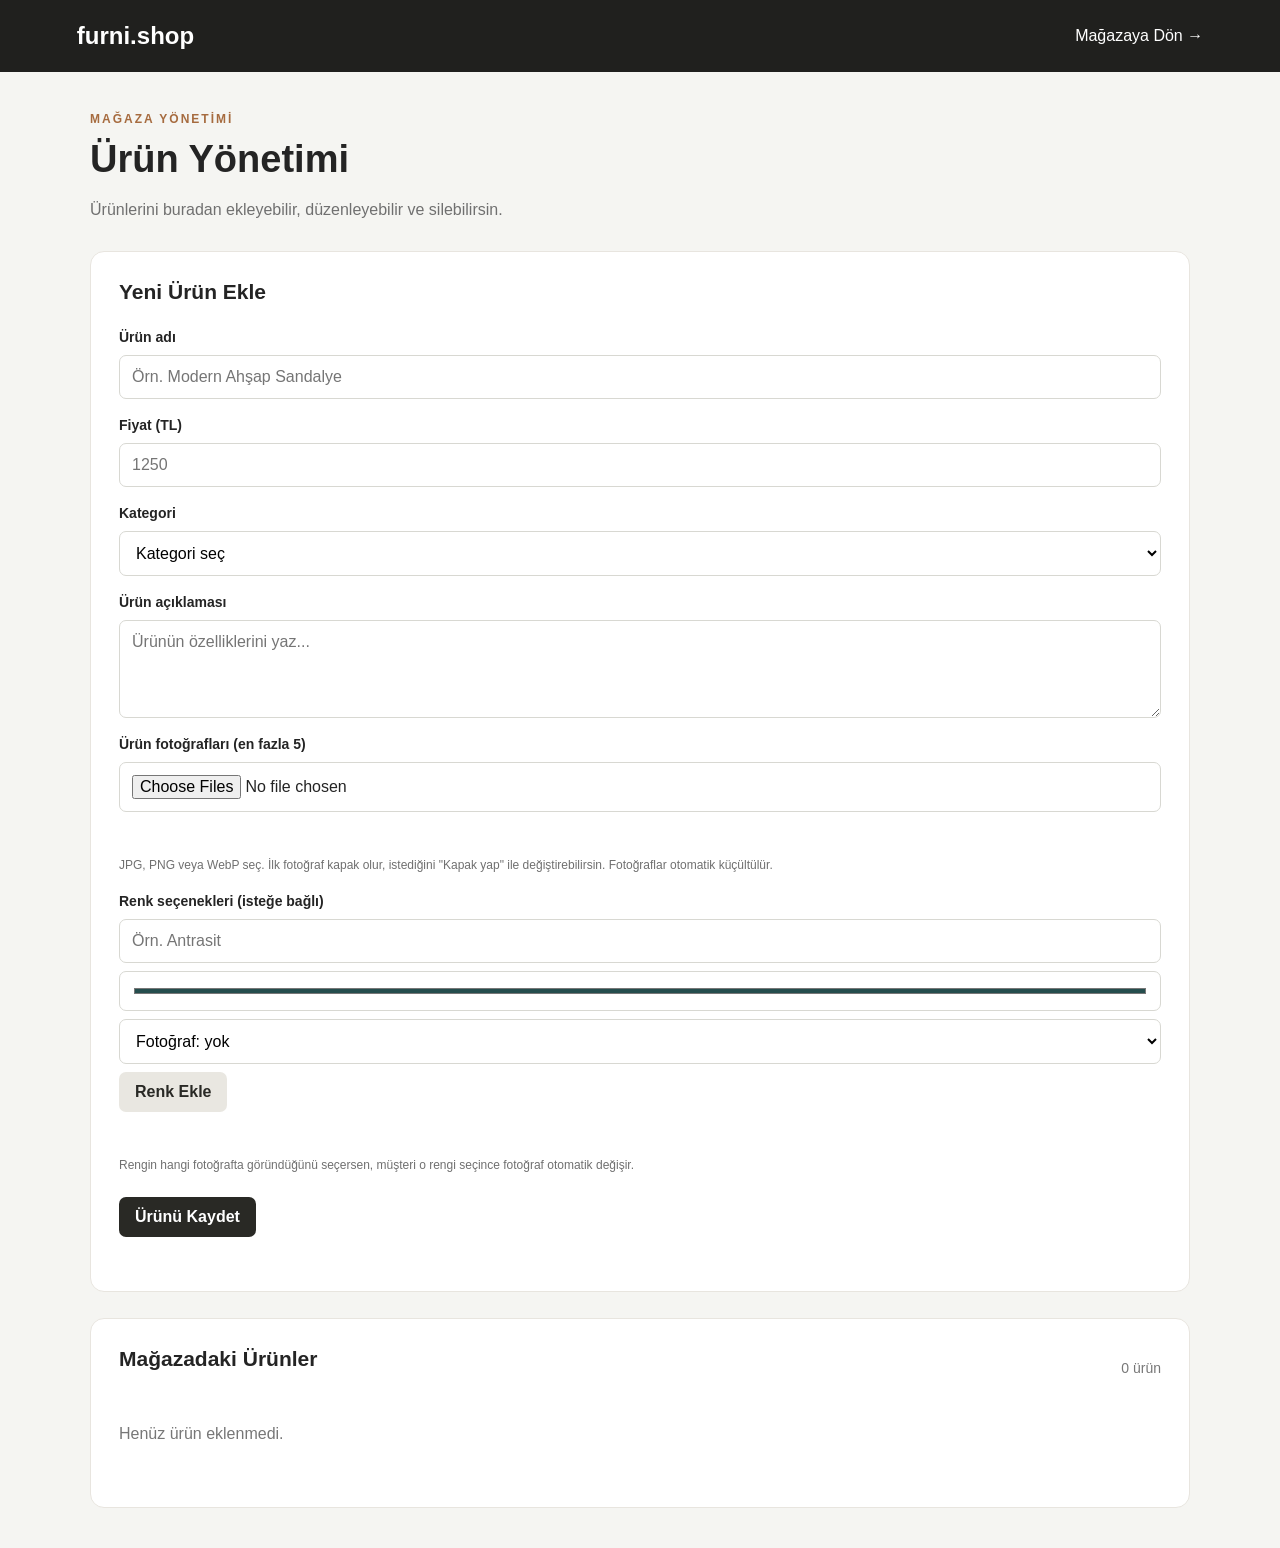
<file: mobilya-sitesi/admin.html>
<!doctype html>
<html lang="tr">
  <head>
    <meta charset="UTF-8" />
    <meta name="viewport" content="width=device-width, initial-scale=1.0" />
    <title>Furni.shop | Yönetim Paneli</title>
    <link rel="stylesheet" href="admin.css" />
    <style>
      .image-previews {
        display: flex;
        flex-wrap: wrap;
        gap: 0.75rem;
        margin: 0.75rem 0;
      }
      .thumb {
        position: relative;
        width: 110px;
      }
      .thumb img {
        width: 110px;
        height: 110px;
        object-fit: cover;
        border-radius: 10px;
        border: 1px solid #ddd;
        display: block;
      }
      .thumb-badge {
        position: absolute;
        top: 6px;
        left: 6px;
        padding: 2px 8px;
        border-radius: 999px;
        background: #254d4d;
        color: #fff;
        font-size: 0.7rem;
      }
      .thumb-remove {
        position: absolute;
        top: 4px;
        right: 4px;
        width: 24px;
        height: 24px;
        border: none;
        border-radius: 50%;
        background: rgba(0, 0, 0, 0.65);
        color: #fff;
        font-size: 1rem;
        line-height: 1;
        cursor: pointer;
      }
      .thumb-cover {
        width: 100%;
        margin-top: 4px;
        padding: 4px;
        border: 1px solid #ccc;
        border-radius: 6px;
        background: #fff;
        font-size: 0.75rem;
        cursor: pointer;
      }
      .color-adder {
        display: flex;
        flex-wrap: wrap;
        gap: 0.5rem;
        align-items: center;
      }
      .color-adder input[type="color"] {
        width: 44px;
        height: 40px;
        padding: 2px;
        border: 1px solid #ccc;
        border-radius: 8px;
        cursor: pointer;
      }
      .color-adder input[id="color-name"] {
        flex: 1 1 160px;
      }
      .color-list {
        display: flex;
        flex-wrap: wrap;
        gap: 0.5rem;
        margin: 0.75rem 0;
      }
      .color-chip {
        display: inline-flex;
        align-items: center;
        gap: 0.5rem;
        padding: 0.3rem 0.5rem 0.3rem 0.4rem;
        border: 1px solid #ddd;
        border-radius: 999px;
        background: #fff;
        font-size: 0.85rem;
      }
      .color-swatch {
        width: 18px;
        height: 18px;
        border-radius: 50%;
        border: 1px solid rgba(0, 0, 0, 0.2);
      }
      .chip-remove {
        border: none;
        background: none;
        color: #d64545;
        font-size: 1.1rem;
        line-height: 1;
        cursor: pointer;
      }
    </style>
  </head>
  <body>
    <header class="topbar">
      <a href="index.html" class="brand">furni.shop</a>
      <a href="index.html" class="store-link">Mağazaya Dön →</a>
    </header>

    <main class="dashboard">
      <section class="heading">
        <p class="eyebrow">MAĞAZA YÖNETİMİ</p>
        <h1>Ürün Yönetimi</h1>
        <p>Ürünlerini buradan ekleyebilir, düzenleyebilir ve silebilirsin.</p>
      </section>

      <section class="panel">
        <h2 id="form-title">Yeni Ürün Ekle</h2>

        <form id="product-form">
          <label for="product-name">Ürün adı</label>
          <input
            id="product-name"
            required
            maxlength="100"
            placeholder="Örn. Modern Ahşap Sandalye"
          />

          <label for="product-price">Fiyat (TL)</label>
          <input
            id="product-price"
            type="number"
            min="0.01"
            step="0.01"
            required
            placeholder="1250"
          />

          <label for="product-category">Kategori</label>
          <select id="product-category" required>
            <option value="">Kategori seç</option>
            <option value="Sandalye">Sandalye</option>
            <option value="Masa">Masa</option>
            <option value="Koltuk">Koltuk</option>
            <option value="Aydınlatma">Aydınlatma</option>
            <option value="Dolap">Dolap</option>
            <option value="Diğer">Diğer</option>
          </select>

          <label for="product-description">Ürün açıklaması</label>
          <textarea
            id="product-description"
            rows="4"
            maxlength="1000"
            placeholder="Ürünün özelliklerini yaz..."
          ></textarea>

          <label for="product-images">Ürün fotoğrafları (en fazla 5)</label>
          <input
            id="product-images"
            type="file"
            accept="image/png,image/jpeg,image/webp"
            multiple
          />
          <div id="image-previews" class="image-previews"></div>
          <p class="hint">
            JPG, PNG veya WebP seç. İlk fotoğraf kapak olur, istediğini "Kapak
            yap" ile değiştirebilirsin. Fotoğraflar otomatik küçültülür.
          </p>

          <label for="color-name">Renk seçenekleri (isteğe bağlı)</label>
          <div class="color-adder">
            <input
              id="color-name"
              maxlength="30"
              placeholder="Örn. Antrasit"
              autocomplete="off"
            />
            <input
              id="color-hex"
              type="color"
              value="#254d4d"
              aria-label="Renk seç"
            />
            <select
              id="color-image"
              aria-label="Bu renge ait fotoğraf"
            ></select>
            <button type="button" id="add-color" class="secondary">
              Renk Ekle
            </button>
          </div>
          <div id="color-list" class="color-list"></div>
          <p class="hint">
            Rengin hangi fotoğrafta göründüğünü seçersen, müşteri o rengi
            seçince fotoğraf otomatik değişir.
          </p>

          <div class="form-actions">
            <button type="submit" id="save-button" class="primary">
              Ürünü Kaydet
            </button>
            <button type="button" id="cancel-edit" class="secondary" hidden>
              Düzenlemeyi İptal Et
            </button>
          </div>

          <p id="status" role="status" aria-live="polite"></p>
        </form>
      </section>

      <section class="panel inventory">
        <div class="inventory-heading">
          <h2>Mağazadaki Ürünler</h2>
          <span id="product-count">0 ürün</span>
        </div>

        <div id="product-list" class="product-list"></div>
      </section>
    </main>

    <script src="admin.js"></script>
  </body>
</html>
</file>
<file: mobilya-sitesi/admin.css>
* {
  box-sizing: border-box;
}

body {
  margin: 0;
  background: #f5f5f2;
  color: #242424;
  font-family: Arial, sans-serif;
}

.topbar {
  min-height: 72px;
  padding: 16px 6%;
  background: #20201e;
  display: flex;
  align-items: center;
  justify-content: space-between;
  gap: 16px;
}

.brand {
  color: white;
  font-size: 24px;
  font-weight: bold;
  text-decoration: none;
}

.store-link {
  color: white;
  text-decoration: none;
}

.dashboard {
  width: min(1100px, 92%);
  margin: 40px auto;
}

.heading {
  margin-bottom: 28px;
}

.eyebrow {
  color: #a66b3f;
  font-size: 12px;
  font-weight: bold;
  letter-spacing: 2px;
}

h1 {
  margin: 8px 0;
  font-size: clamp(28px, 4vw, 38px);
}

.heading > p:last-child,
.hint {
  color: #707070;
  line-height: 1.6;
}

.panel {
  margin-bottom: 26px;
  padding: 28px;
  background: white;
  border: 1px solid #e8e5df;
  border-radius: 14px;
}

.panel h2 {
  margin-top: 0;
  font-size: 21px;
}

#product-form {
  display: grid;
  gap: 10px;
}

#product-form label {
  margin-top: 8px;
  font-size: 14px;
  font-weight: bold;
}

#product-form input,
#product-form select,
#product-form textarea {
  width: 100%;
  padding: 12px;
  border: 1px solid #d8d8d2;
  border-radius: 7px;
  background: white;
  font: inherit;
}

#product-form input:focus,
#product-form select:focus,
#product-form textarea:focus {
  outline: 2px solid #b88962;
  outline-offset: 1px;
}

#product-form textarea {
  resize: vertical;
}

#image-preview {
  width: 150px;
  max-height: 150px;
  object-fit: contain;
  border-radius: 8px;
  background: #f5f5f2;
}

.hint {
  margin: 0;
  font-size: 12px;
}

.form-actions {
  display: flex;
  flex-wrap: wrap;
  gap: 10px;
  margin-top: 12px;
}

button {
  padding: 11px 16px;
  border: 0;
  border-radius: 7px;
  cursor: pointer;
  font: inherit;
  font-weight: bold;
}

.primary {
  background: #292925;
  color: white;
}

.secondary {
  background: #e9e7e1;
  color: #292925;
}

button:hover {
  opacity: 0.85;
}

#status {
  margin-bottom: 0;
  line-height: 1.5;
}

.inventory-heading {
  display: flex;
  align-items: center;
  justify-content: space-between;
  gap: 12px;
}

#product-count {
  color: #777;
  font-size: 14px;
}

.product-list {
  display: grid;
  gap: 12px;
}

.admin-product {
  display: grid;
  grid-template-columns: 90px minmax(0, 1fr) auto;
  align-items: center;
  gap: 16px;
  padding: 14px 0;
  border-top: 1px solid #eceae5;
}

.admin-product img {
  width: 90px;
  height: 90px;
  object-fit: contain;
  border-radius: 8px;
  background: #f5f5f2;
}

.admin-product h3 {
  margin: 0 0 6px;
  overflow-wrap: anywhere;
}

.admin-product p {
  margin: 4px 0;
  color: #686868;
  font-size: 14px;
  overflow-wrap: anywhere;
}

.product-actions {
  display: flex;
  flex-wrap: wrap;
  gap: 8px;
}

.edit-button {
  background: #eee7dc;
  color: #47301e;
}

.delete-button {
  background: #fbe7e5;
  color: #a12620;
}

.empty-message {
  padding: 20px 0;
  color: #777;
}

@media (max-width: 600px) {
  .dashboard {
    margin: 24px auto;
  }

  .panel {
    padding: 18px;
  }

  .admin-product {
    grid-template-columns: 64px minmax(0, 1fr);
    gap: 12px;
  }

  .admin-product img {
    width: 64px;
    height: 64px;
  }

  .product-actions {
    grid-column: 1 / -1;
  }
}
</file>
